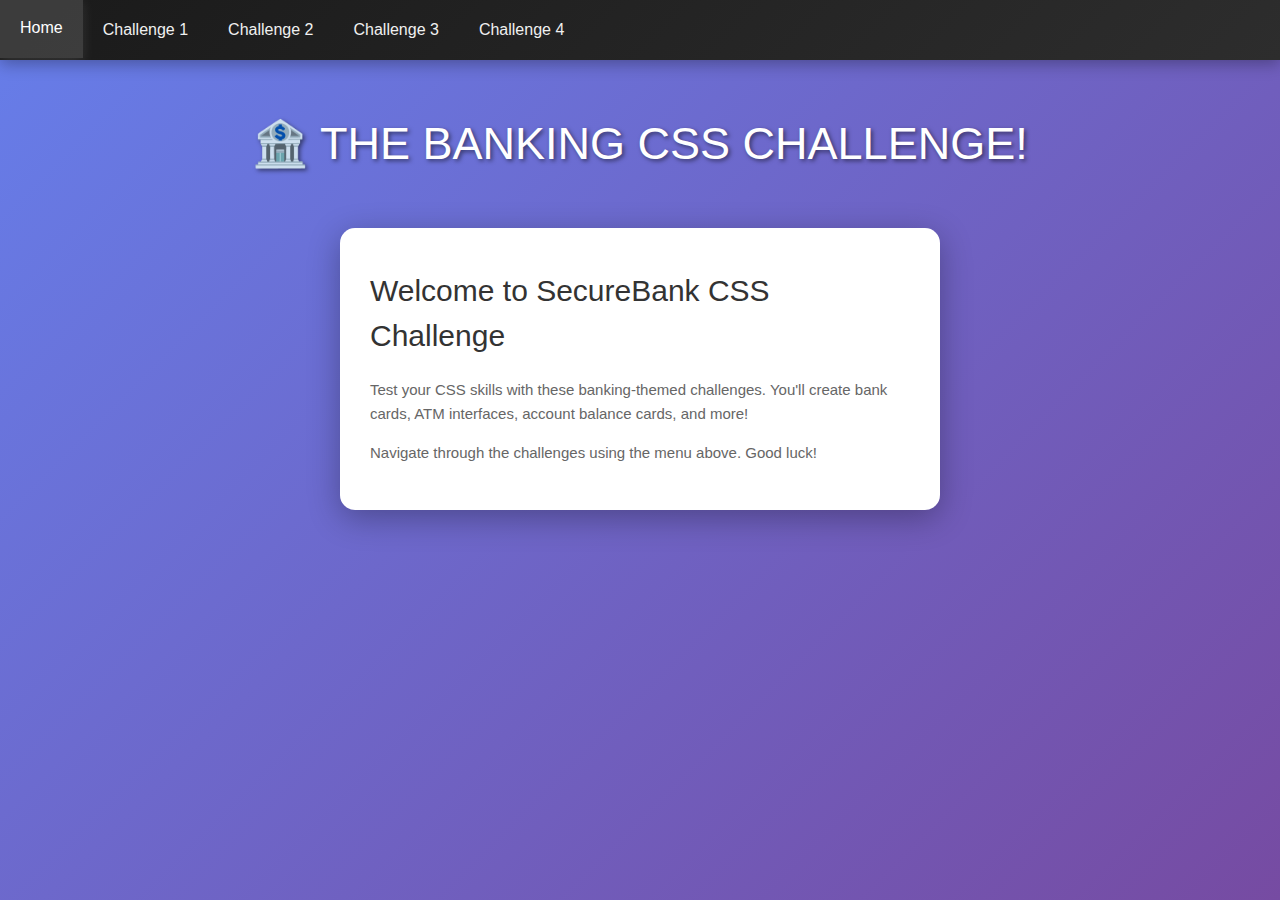
<file: index.html>
<!-- MAIN INDEX.HTML -->
<!DOCTYPE html>
<html lang="en">
  <head>
    <meta charset="UTF-8" />
    <meta http-equiv="X-UA-Compatible" content="IE=edge" />
    <meta name="viewport" content="width=device-width, initial-scale=1.0" />
    <link rel="stylesheet" href="https://www.w3schools.com/w3css/4/w3.css" />
    <title>Banking CSS Challenge</title>
    <style>
      /* Enhanced Navigation Bar */
      .w3-bar.w3-black {
        background: linear-gradient(
          135deg,
          #1a1a1a 0%,
          #2d2d2d 100%
        ) !important;
        box-shadow: 0 4px 15px rgba(0, 0, 0, 0.3);
        height: 60px !important;
        padding: 0 !important;
      }

      .w3-bar-item.w3-button {
        background: transparent !important;
        color: #f0f0f0 !important;
        transition: all 0.3s ease !important;
        font-weight: 500 !important;
        font-size: 16px !important;
        height: 60px !important;
        line-height: 60px !important;
        padding: 0 20px !important;
        border: none !important;
        text-decoration: none !important;
      }

      .w3-bar-item.w3-button:hover {
        background: rgba(255, 255, 255, 0.15) !important;
        color: #ffffff !important;
        transform: translateY(-2px);
        box-shadow: 0 4px 12px rgba(255, 255, 255, 0.1);
      }

      .w3-bar-item.w3-button:active {
        transform: translateY(0);
      }

      body {
        background: linear-gradient(135deg, #667eea 0%, #764ba2 100%);
        font-family: Arial, sans-serif;
        margin: 0;
        padding: 0;
        min-height: 100vh;
      }
      h1 {
        text-align: center;
        color: white;
        margin-top: 50px;
        font-size: 3em;
        text-shadow: 2px 2px 4px rgba(0, 0, 0, 0.5);
      }
      .welcome-card {
        background: white;
        max-width: 600px;
        margin: 50px auto;
        padding: 30px;
        border-radius: 15px;
        box-shadow: 0 8px 32px rgba(0, 0, 0, 0.3);
      }
      .welcome-card h2 {
        color: #333;
        margin-bottom: 20px;
      }
      .welcome-card p {
        color: #666;
        line-height: 1.6;
      }
    </style>
  </head>

  <body>
    <!-- NAV BAR - DON'T TOUCH ME -->
    <div class="w3-bar w3-black">
      <a href="/index.html" class="w3-bar-item w3-button">Home</a>
      <a href="/challenge1/index.html" class="w3-bar-item w3-button"
        >Challenge 1</a
      >
      <a href="/challenge2/index.html" class="w3-bar-item w3-button"
        >Challenge 2</a
      >
      <a href="/challenge3/index.html" class="w3-bar-item w3-button"
        >Challenge 3</a
      >
      <a href="/challenge4/index.html" class="w3-bar-item w3-button"
        >Challenge 4</a
      >
    </div>

    <h1>🏦 THE BANKING CSS CHALLENGE!</h1>

    <div class="welcome-card">
      <h2>Welcome to SecureBank CSS Challenge</h2>
      <p>
        Test your CSS skills with these banking-themed challenges. You'll create
        bank cards, ATM interfaces, account balance cards, and more!
      </p>
      <p>Navigate through the challenges using the menu above. Good luck!</p>
    </div>
  </body>
</html>
</file>
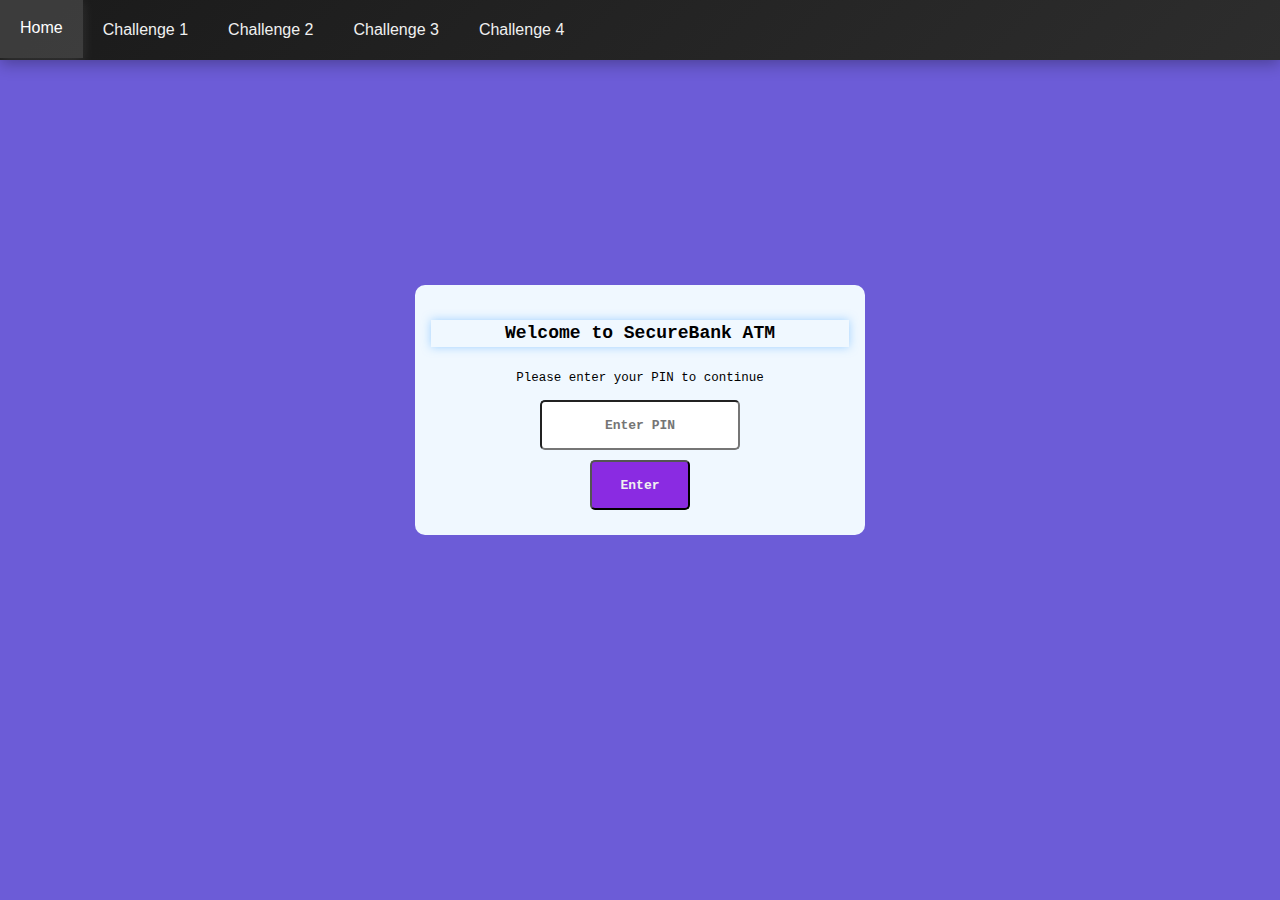
<file: challenge2/index.html>
<!DOCTYPE html>
<html lang="en">
  <head>
    <meta charset="UTF-8" />
    <meta http-equiv="X-UA-Compatible" content="IE=edge" />
    <meta name="viewport" content="width=device-width, initial-scale=1.0" />
    <link rel="stylesheet" href="https://www.w3schools.com/w3css/4/w3.css" />
    <link rel="stylesheet" href="./style2.css" />
    <title>Banking CSS Challenge</title>
  </head>

  <body>
    <!-- NAV BAR - DON'T TOUCH ME -->
    <div class="w3-bar w3-black">
      <a href="/index.html" class="w3-bar-item w3-button">Home</a>
      <a href="/challenge1/index.html" class="w3-bar-item w3-button"
        >Challenge 1</a
      >
      <a href="/challenge2/index.html" class="w3-bar-item w3-button"
        >Challenge 2</a
      >
      <a href="/challenge3/index.html" class="w3-bar-item w3-button"
        >Challenge 3</a
      >
      <a href="/challenge4/index.html" class="w3-bar-item w3-button"
        >Challenge 4</a
      >
    </div>

    <!-- YOUR CODE DOWN HERE -->
    <div class="atm-container">
      <div class="atm-screen">
        <h2>Welcome to SecureBank ATM</h2>
        <p>Please enter your PIN to continue</p>
        <div class="input-group">
          <input
            type="password"
            class="pin-input"
            placeholder="Enter PIN"
            maxlength="4"
          />
          <button class="enter-btn">Enter</button>
        </div>
      </div>
    </div>
  </body>
</html>
</file>
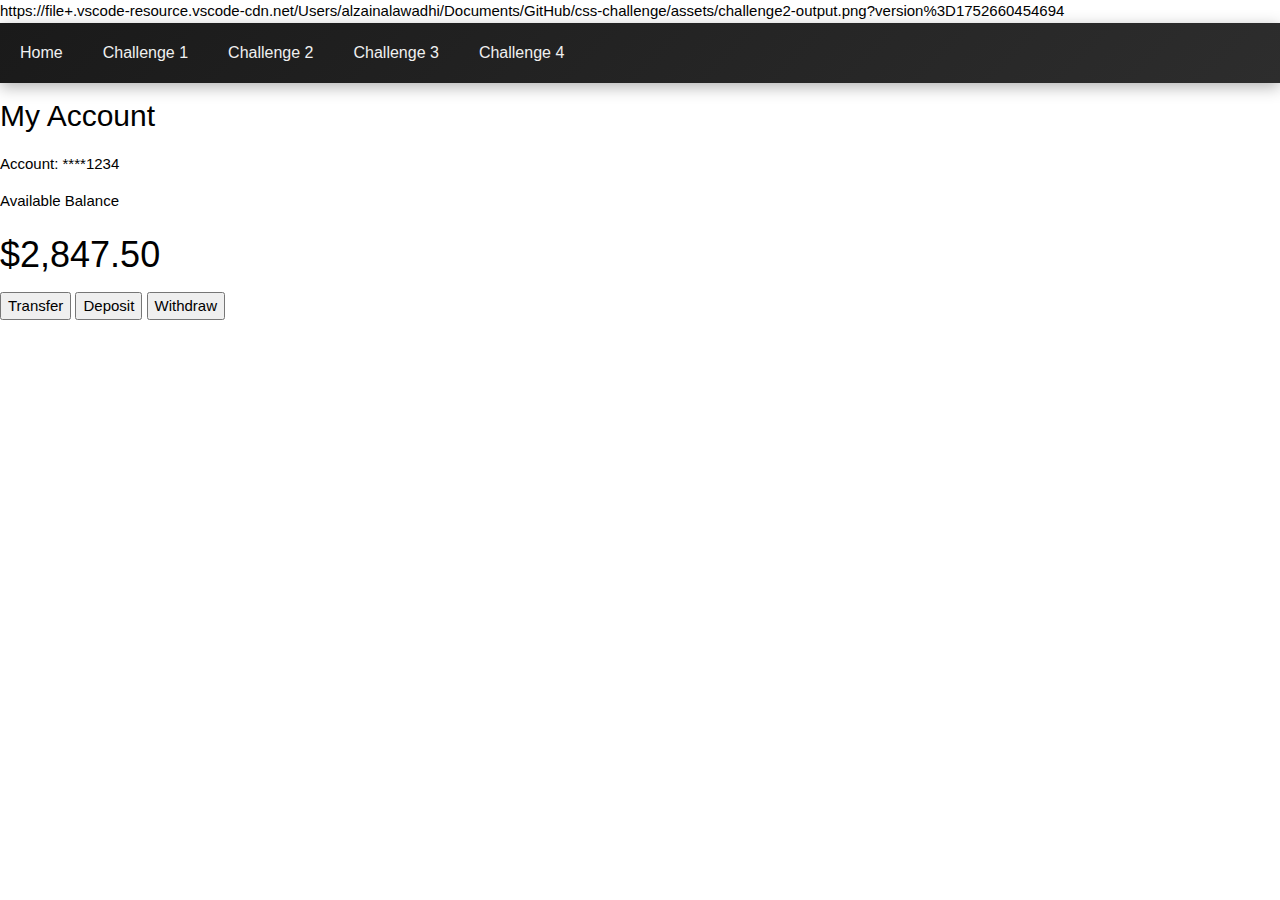
<file: challenge3/index.html>
<!DOCTYPE html>
<html lang="en">
  <head>
    <meta charset="UTF-8" />
    <meta http-equiv="X-UA-Compatible" content="IE=edge" />
    <meta name="viewport" content="width=device-width, initial-scale=1.0" />
    <link rel="stylesheet" href="https://www.w3schools.com/w3css/4/w3.css" />
    <link rel="stylesheet" href="./style.css" />
    <title>Banking CSS Challenge</title>
https://file+.vscode-resource.vscode-cdn.net/Users/alzainalawadhi/Documents/GitHub/css-challenge/assets/challenge2-output.png?version%3D1752660454694  </head>

  <body>
    <!-- NAV BAR - DON'T TOUCH ME -->
    <div class="w3-bar w3-black">
      <a href="/index.html" class="w3-bar-item w3-button">Home</a>
      <a href="/challenge1/index.html" class="w3-bar-item w3-button"
        >Challenge 1</a
      >
      <a href="/challenge2/index.html" class="w3-bar-item w3-button"
        >Challenge 2</a
      >
      <a href="/challenge3/index.html" class="w3-bar-item w3-button"
        >Challenge 3</a
      >
      <a href="/challenge4/index.html" class="w3-bar-item w3-button"
        >Challenge 4</a
      >
    </div>

    <!-- YOUR CODE DOWN HERE -->
    <div class="account-container">
      <div class="account-card">
        <div class="account-header">
          <h2>My Account</h2>
          <p class="account-number">Account: ****1234</p>
        </div>

        <div class="balance-section">
          <p class="balance-label">Available Balance</p>
          <h1 class="balance-amount">$2,847.50</h1>
        </div>

        <div class="quick-actions">
          <button class="action-btn transfer">Transfer</button>
          <button class="action-btn deposit">Deposit</button>
          <button class="action-btn withdraw">Withdraw</button>
        </div>
      </div>
    </div>
  </body>
</html>
</file>
<file: challenge2/style2.css>
/* Enhanced Navigation Bar */
.w3-bar.w3-black {
  background: linear-gradient(135deg, #1a1a1a 0%, #2d2d2d 100%) !important;
  box-shadow: 0 4px 15px rgba(0, 0, 0, 0.3);
  height: 60px !important;
  padding: 0 !important;
}

.w3-bar-item.w3-button {
  background: transparent !important;
  color: #f0f0f0 !important;
  transition: all 0.3s ease !important;
  font-weight: 500 !important;
  font-size: 16px !important;
  height: 60px !important;
  line-height: 60px !important;
  padding: 0 20px !important;
  border: none !important;
  text-decoration: none !important;
}

.w3-bar-item.w3-button:hover {
  background: rgba(255, 255, 255, 0.15) !important;
  color: #ffffff !important;
  transform: translateY(-2px);
  box-shadow: 0 4px 12px rgba(255, 255, 255, 0.1);
}

.w3-bar-item.w3-button:active {
  transform: translateY(0);
}

body {
  background-color:rgb(108, 92, 215) ;
  display: flex ;
  flex-direction: column;
  justify-content: center;
  align-items:center;
  height: 100%;
  width: 100%;

}

.atm-container {
  text-align: center;
  display: flex ;
  justify-content: center;
  align-items: center;
  padding: 16px;
  height: 700px;
  width: 100%;


 }

.atm-screen {
  
  background-color: aliceblue;
  display:flex;
  justify-content:center;
  flex-direction: column;
  padding: 16px;
  border-radius: 10px;
  height: 250px;
  width: 450px;

}

.atm-screen h2 {
  font-family: 'Courier New', Courier, monospace;
  font-size: larger;
  font-weight: bolder;
  box-shadow: 0 0 10px rgba(80, 171, 255, 0.5); /* Blue shadow on focus */

}

.atm-screen p {
  font-family: 'Courier New', Courier, monospace;
  font-size:smaller;
  text-shadow: #2d2d2d;
  font-weight:lighter;

}

.input-group {
  font-family: 'Courier New', Courier, monospace;
  font-size:small;
  text-shadow: #2d2d2d;
  font-weight:bold;
  display:flex;
  justify-content:center;
  flex-direction: column;
  align-items: center;
  gap: 10px;

}


.pin-input {
  font-family: 'Courier New', Courier, monospace;
  font-size:small;
  text-shadow: #2d2d2d;
  font-weight:bold;
  height: 50px;
  width: 200px;
  border-radius: 5px;
  align-items: center;
  text-align: center;
  
}


.pin-input:focus {
  box-shadow: 0 0 10px rgba(80, 171, 255, 0.5); /* Blue shadow on focus */
  border: 2px solid rgb(255, 255, 255);
}

.enter-btn {
  font-family: 'Courier New', Courier, monospace;
  font-size:small;
  text-shadow: #2d2d2d;
  font-weight:bold;
height: 50px;
width: 100px;
background-color: blueviolet;
color: #f0f0f0;
border-radius: 5px;
text-align: center;

}

.enter-btn:hover {
  background-color: #8a2be2;

}

.enter-btn:active {
  background-color: #7a1b8f;

}
</file>
<file: challenge3/style.css>
/* Challenge 3 - style.css (starter file) */
.w3-bar.w3-black {
  background: linear-gradient(135deg, #1a1a1a 0%, #2d2d2d 100%) !important;
  box-shadow: 0 4px 15px rgba(0, 0, 0, 0.3);
  height: 60px !important;
  padding: 0 !important;
}

.w3-bar-item.w3-button {
  background: transparent !important;
  color: #f0f0f0 !important;
  transition: all 0.3s ease !important;
  font-weight: 500 !important;
  font-size: 16px !important;
  height: 60px !important;
  line-height: 60px !important;
  padding: 0 20px !important;
  border: none !important;
  text-decoration: none !important;
}

.w3-bar-item.w3-button:hover {
  background: rgba(255, 255, 255, 0.15) !important;
  color: #ffffff !important;
  transform: translateY(-2px);
  box-shadow: 0 4px 12px rgba(255, 255, 255, 0.1);
}

.w3-bar-item.w3-button:active {
  transform: translateY(0);
}

/* Add your styles here to create an account balance card */

body {
  /* Add gradient background */
}

.account-container {
  /* Use flexbox to center the card */
}

.account-card {
  /* Style the main card - background, width, padding, border-radius, shadow */
}

.account-header h2 {
  /* Style the main heading */
}

.account-number {
  /* Style the account number */
}

.balance-section {
  /* Style the balance container area */
}

.balance-label {
  /* Style the "Available Balance" label */
}

.balance-amount {
  /* Style the large balance number - make it big and green */
}

.quick-actions {
  /* Layout the buttons using flexbox */
}

.action-btn {
  /* Style all buttons - background, padding, border-radius, etc. */
  /* Add hover effects with transition */
}

/* Optional: Different colors for different button types */
.action-btn.transfer {
  /* Purple color for transfer button */
}

.action-btn.deposit {
  /* Green color for deposit button */
}

.action-btn.withdraw {
  /* Red/orange color for withdraw button */
}
</file>
